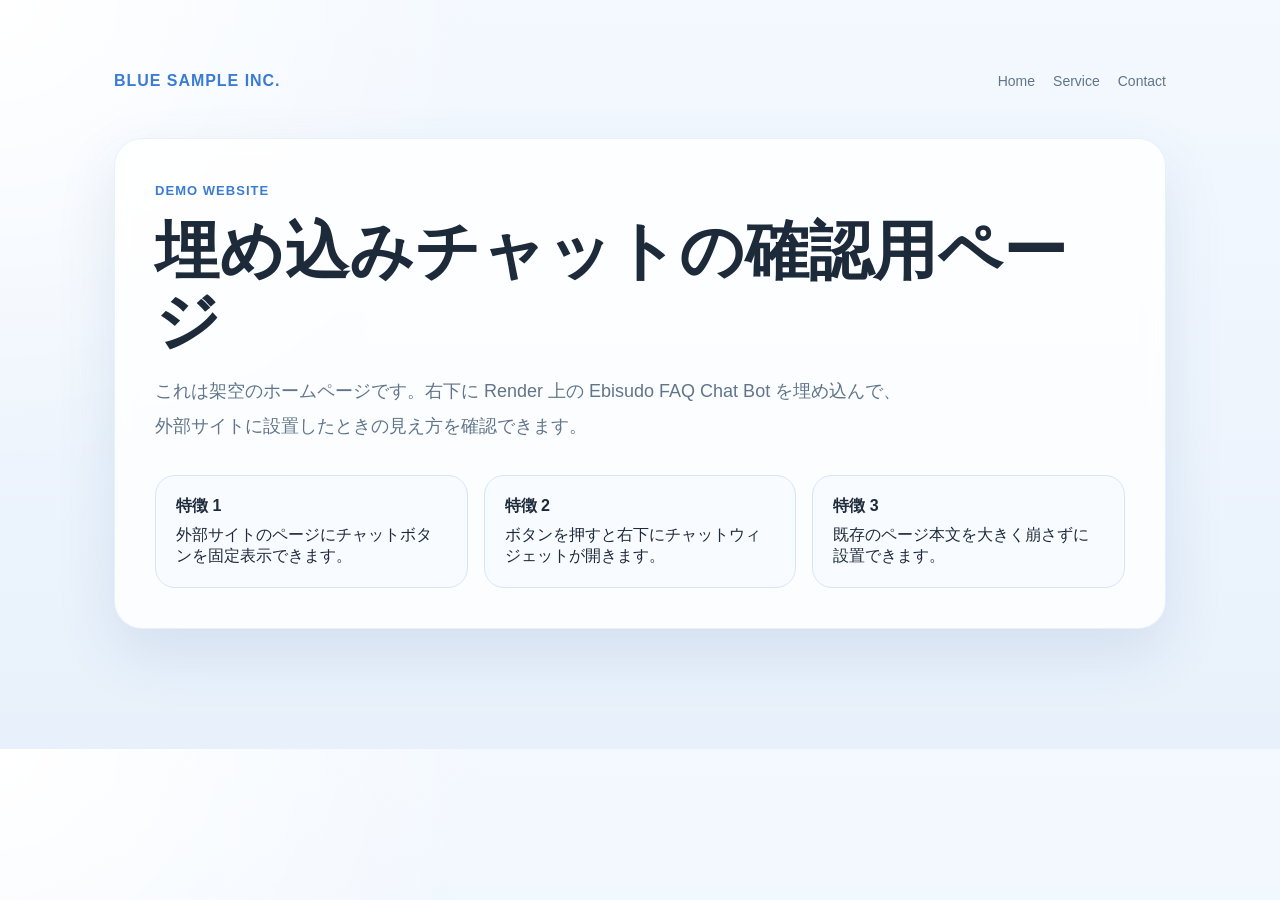
<file: demo_embed_page.html>
<!doctype html>
<html lang="ja">
  <head>
    <meta charset="utf-8">
    <meta name="viewport" content="width=device-width, initial-scale=1">
    <title>Ebisudo Demo Page</title>
    <style>
      :root {
        --bg: #eef6ff;
        --panel: #ffffff;
        --line: #d4e5f7;
        --text: #1d2a39;
        --muted: #61758a;
        --brand: #3a7bd5;
      }

      * {
        box-sizing: border-box;
      }

      body {
        margin: 0;
        color: var(--text);
        background:
          radial-gradient(circle at top left, #ffffff 0, transparent 32%),
          linear-gradient(180deg, #f4f9ff 0%, #e8f1fb 100%);
        font-family: "Hiragino Sans", "Yu Gothic", sans-serif;
      }

      .hero {
        max-width: 1100px;
        margin: 0 auto;
        padding: 72px 24px 120px;
      }

      .nav {
        display: flex;
        align-items: center;
        justify-content: space-between;
        margin-bottom: 48px;
      }

      .logo {
        font-weight: 800;
        letter-spacing: 0.06em;
        color: var(--brand);
      }

      .links {
        display: flex;
        gap: 18px;
        color: var(--muted);
        font-size: 14px;
      }

      .card {
        background: rgba(255, 255, 255, 0.82);
        border: 1px solid rgba(58, 123, 213, 0.1);
        border-radius: 28px;
        padding: 40px;
        box-shadow: 0 24px 60px rgba(48, 89, 144, 0.12);
        backdrop-filter: blur(10px);
      }

      .eyebrow {
        margin: 0 0 12px;
        color: var(--brand);
        font-size: 13px;
        font-weight: 700;
        letter-spacing: 0.08em;
        text-transform: uppercase;
      }

      h1 {
        margin: 0;
        font-size: clamp(36px, 6vw, 64px);
        line-height: 1.1;
      }

      p {
        line-height: 1.9;
      }

      .lead {
        max-width: 760px;
        margin: 18px 0 0;
        color: var(--muted);
        font-size: 18px;
      }

      .grid {
        display: grid;
        grid-template-columns: repeat(3, 1fr);
        gap: 16px;
        margin-top: 32px;
      }

      .tile {
        padding: 20px;
        border: 1px solid var(--line);
        border-radius: 20px;
        background: #f8fbff;
      }

      .tile strong {
        display: block;
        margin-bottom: 8px;
      }

      @media (max-width: 840px) {
        .grid {
          grid-template-columns: 1fr;
        }

        .card {
          padding: 28px;
        }
      }
    </style>
  </head>
  <body>
    <main class="hero">
      <div class="nav">
        <div class="logo">BLUE SAMPLE INC.</div>
        <div class="links">
          <span>Home</span>
          <span>Service</span>
          <span>Contact</span>
        </div>
      </div>

      <section class="card">
        <p class="eyebrow">Demo Website</p>
        <h1>埋め込みチャットの確認用ページ</h1>
        <p class="lead">
          これは架空のホームページです。右下に Render 上の Ebisudo FAQ Chat Bot を埋め込んで、
          外部サイトに設置したときの見え方を確認できます。
        </p>

        <div class="grid">
          <div class="tile">
            <strong>特徴 1</strong>
            外部サイトのページにチャットボタンを固定表示できます。
          </div>
          <div class="tile">
            <strong>特徴 2</strong>
            ボタンを押すと右下にチャットウィジェットが開きます。
          </div>
          <div class="tile">
            <strong>特徴 3</strong>
            既存のページ本文を大きく崩さずに設置できます。
          </div>
        </div>
      </section>
    </main>

    <script
      src="http://127.0.0.1:5001/embed.js"
      data-chatbot-url="http://127.0.0.1:5001"
    ></script>
  </body>
</html>
</file>
